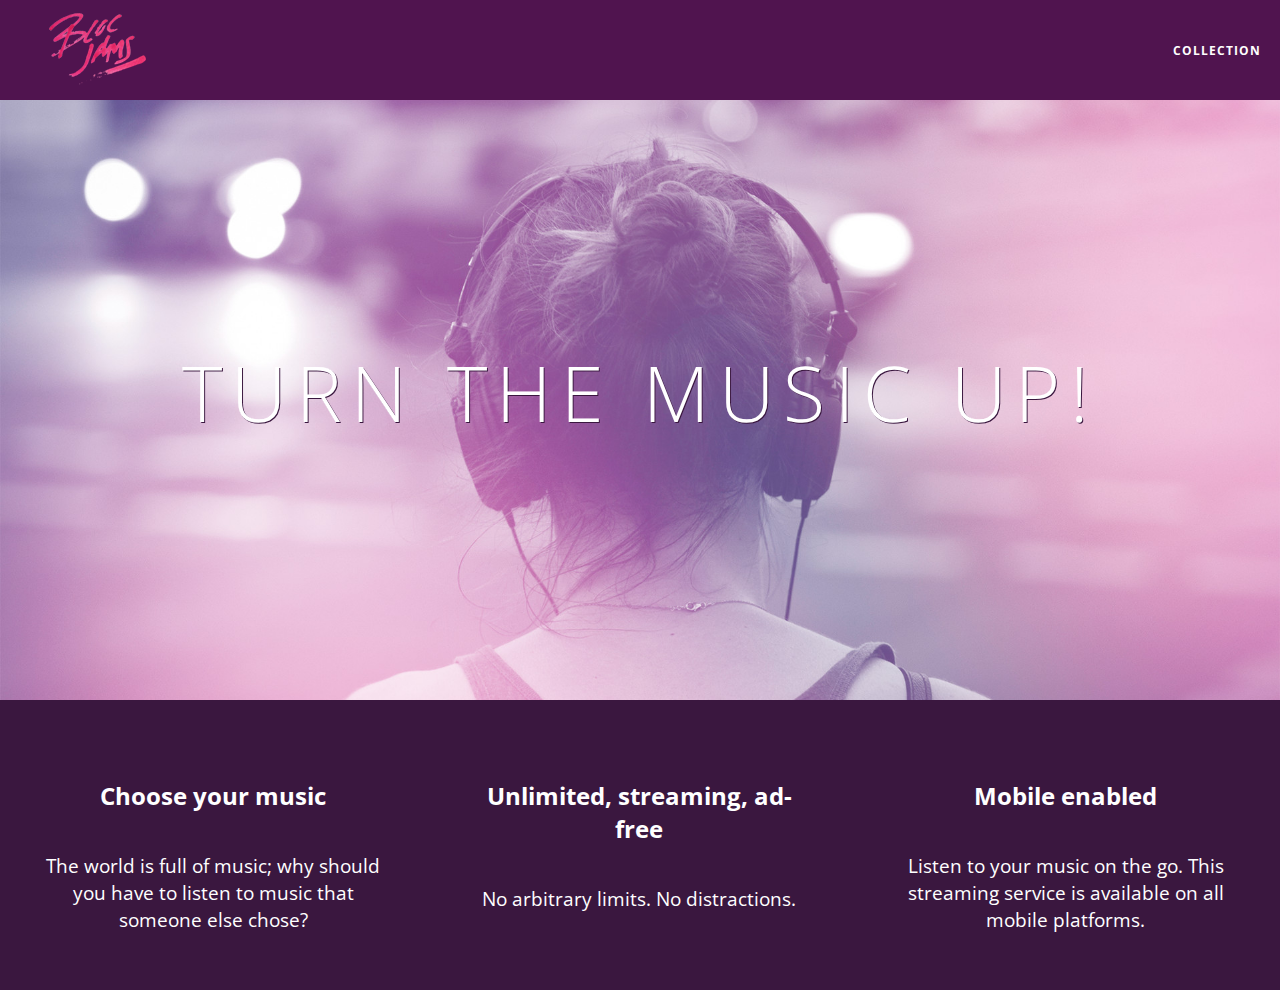
<file: index.html>
<!DOCTYPE html>
<html>
    <head>
        <title>Bloc Jams</title>
        <meta name="viewport" content="width=device-width, initial-scale=1">
        <link rel="stylesheet" type="text/css" href="styles/normalize.css">
        <link rel="stylesheet" type="text/css" href="http://fonts.googleapis.com/css?family=Open+Sans:400,800,600,700,300">
        <link rel="stylesheet" type="text/css" href="http://code.ionicframework.com/ionicons/2.0.1/css/ionicons.min.css">
        <link rel="stylesheet" type="text/css" href="styles/normalize.css">
        <link rel="stylesheet" type="text/css" href="styles/main.css">
        <link rel="stylesheet" type="text/css" href="styles/landing.css">
    </head>
    <body class="landing">
        <nav class="navbar"> <!-- navigation bar -->
            <a href="index.html" class="logo">
                <img src="assets/images/bloc_jams_logo.png" alt="bloc jams logo">
            </a>
            <div class="links-container">
                <a href="collection.html" class="navbar-link">collection</a>
            </div>
        </nav>
        <section class="hero-content"> <!-- hero content -->
            <h1 class="hero-title">Turn the music up!</h1>  
        </section>
        <section class="clearfix"> <!-- selling points -->
            <div class="point column third">
                <span class="ion-music-note"></span>
                <h5 class="point-title">Choose your music</h5>
                <p class="point-description">The world is full of music; why should you have to listen to music that someone else chose?</p>
            </div>
            <div class="point column third">
                <span class="ion-radio-waves"></span>
                <h5 class="point-title">Unlimited, streaming, ad-free</h5>
                <p class="point-description">No arbitrary limits. No distractions.</p>
                
            </div>
            <div class="point column third">
                <span class="ion-iphone"></span>
                <h5 class="point-title">Mobile enabled</h5>
                <p class="point-description">Listen to your music on the go.  This streaming service is available on all mobile platforms. </p>
            </div>
        </section>
			 	<script src="https://code.jquery.com/jquery-2.1.3.min.js"></script>
        <script src="scripts/utilities.js"></script>
        <script src="scripts/landing.js"></script>
    </body>
</html>
</file>
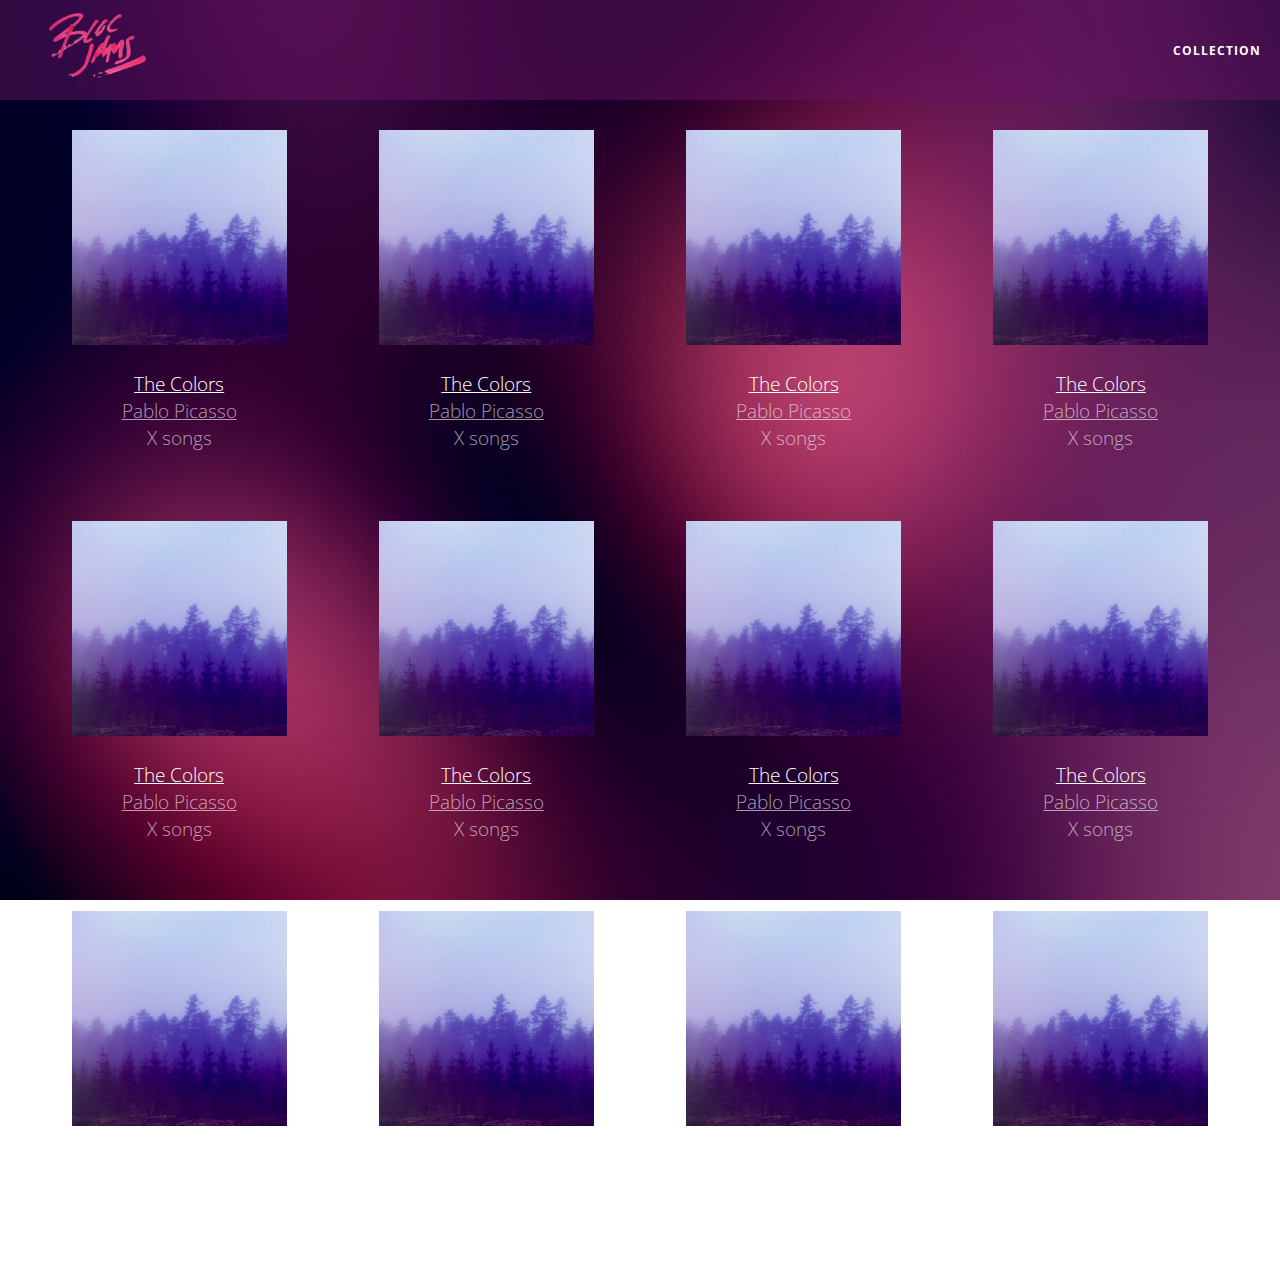
<file: collection.html>
<!DOCTYPE html>
 <html>
     <head>
         <title>Bloc Jams</title>
         <meta name="viewport" content="width=device-width, initial-scale=1">
         <link rel="stylesheet" type="text/css" href="http://fonts.googleapis.com/css?family=Open+Sans:400,800,600,700,300">
         <link rel="stylesheet" type="text/css" href="http://code.ionicframework.com/ionicons/2.0.1/css/ionicons.min.css">
         <link rel="stylesheet" type="text/css" href="styles/normalize.css">
         <link rel="stylesheet" type="text/css" href="styles/main.css">
         <link rel="stylesheet" type="text/css" href="styles/collection.css">
     </head>
     <body class="collection">
         <nav class="navbar"> <!-- nav bar -->
             <a href="index.html" class="logo">
                 <img src="assets/images/bloc_jams_logo.png" alt="bloc jams logo">
             </a>
             <div class="links-container">
                 <a href="collection.html" class="navbar-link">collection</a>
             </div>
         </nav>
         
         <section class="album-covers container clearfix"></section>
			   <script src="https://code.jquery.com/jquery-2.1.3.min.js"></script> 
         <script src="scripts/collection.js"></script>     
     </body>
 </html>
</file>
<file: styles/main.css>
*, *::before, *::after {
    -moz-box-sizing:  border-box;
    -webkit-box-sizing: border-box;
    box-sizing: border-box;
}

html {
     height: 100%; /* makes sure our HTML takes up 100% of the browser window */
     font-size: 100%;
 }
 
 body {
     font-family: 'Open Sans'; /* sets our font to the "Open Sans" typeface */
     color: white;             /* sets the text color to white */
     min-height: 100%;         /* says the height of the body must be, at minimum, 100% of the window */
 }
 
.navbar {
     position: relative;
     padding: 0.5rem;
     /* #1 */
     background-color: rgba(101,18,95,0.5);
     /*#2 */
     z-index: 1;
    
 }
 
 .navbar .logo {
     position: relative; /* positioning will be explained in a resource */
     left: 2rem;
     cursor: pointer; /* produces the finger-pointer icon when you hover over the logo */
 }

.navbar .links-container {
    display: table;
    position: absolute;
    top: 0;
    right: 0;
    height: 100px;
    color: white;
    /* #3 */
    text-decoration: none;
}

.links-container .navbar-link {
    display: table-cell;
    position: relative;
    height: 100%;
    padding-left: 1rem;
    padding-right: 1rem;
    /* #4 */
    vertical-align: middle;
    color: white;
    font-size: 0.625rem;
    letter-spacing: 0.05rem;
    font-weight: 700;
    text-transform: uppercase;
    /* #3 */
    text-decoration: none;
    cursor: pointer;
    
}

    /* #5 */
.links-container .navbar-link:hover {
    color: rgb(233,50,117);
}

.container {
    margin: 0 auto;
    max-width: 64rem;
}

.container.narrow{
    max-width: 56rem;
}

 /* Medium and small screens (640px) */
 @media (min-width: 640px) {
     html { font-size: 112%; }
     
     .column {
         float: left;
         padding-left: 1rem;
         padding-right: 1rem;
     }
     
     .column.full { width: 100%; }
     .column.two-thirds { width: 66.7%; }
     .column.half { width: 50%; }
     .column.third { width: 33.3%; }
     .column.fourth { width: 25%; }
     .column.flow-opposite { float: right; }
 }
 
 /* Large screens (1024px) */
 @media (min-width: 1024px) {
     html { font-size: 120%; }
 }

.clearfix::before,
.clearfix::after {
   content: " ";
   display: table;
}

.clearfix::after {
   clear: both;
}
</file>
<file: styles/landing.css>
body.landing {
    background-color: rgb(58,23,63);
    
}

.hero-content {
    position: relative;
    min-height: 600px;
    background-image: url(../assets/images/bloc_jams_bg.jpg);
    background-repeat: no-repeat;
    background-position: center center;
    background-size: cover;
}

.hero-content .hero-title {
    position: absolute;
    top: 40%;
    -webkit-transform: translateY(-50%);
    -moz-transform: translateY(-50%);
    transform: translateY(-50%);
    width: 100%;
    text-align: center;
    font-size: 4rem;
    font-weight: 300;
    text-transform: uppercase;
    letter-spacing: 0.5rem;
    text-shadow: 1px 1px 0px rgb(58,23,63);
}

.selling-points {
    position: relative;
}

.point {
    position: relative;
    padding: 2rem;
    text-align: center;
    opacity: 0;
}

.point .point-title {
    font-size: 1.25rem;
}

.ion-music-note,
.ion-radio-waves,
.ion-iphone {
    color: rgb(233,50,117);
    font-size: 5rem;
}
</file>
<file: styles/collection.css>
body.collection {
     background-image: url(../assets/images/blurred_backgrounds/blur_bg_2.jpg);
     background-repeat: no-repeat;
     background-attachment: fixed;
     background-position: center center;
     background-size: cover;
 }
 
 .album-covers {
     position: relative;
 }
 
 .collection-album-container {
     position: relative;
     margin-top: 30px;
     margin-bottom: 20px;
     text-align: center;
 }
 
 .collection-album-container .caption {
     margin-top: 10px;
 }
 
 .collection-album-container .caption p {
     font-size: 1rem;
     font-weight: 300;
     color: rgba(255, 255, 255, 0.6);
 }
 
 .collection-album-container .caption p a {
     color: rgba(255, 255, 255, 0.6);
 }
 
 .collection-album-container .caption p a.album-name {
     color: white;
 }
 
 .collection-album-container img {
     width: 80%;
 }
</file>
